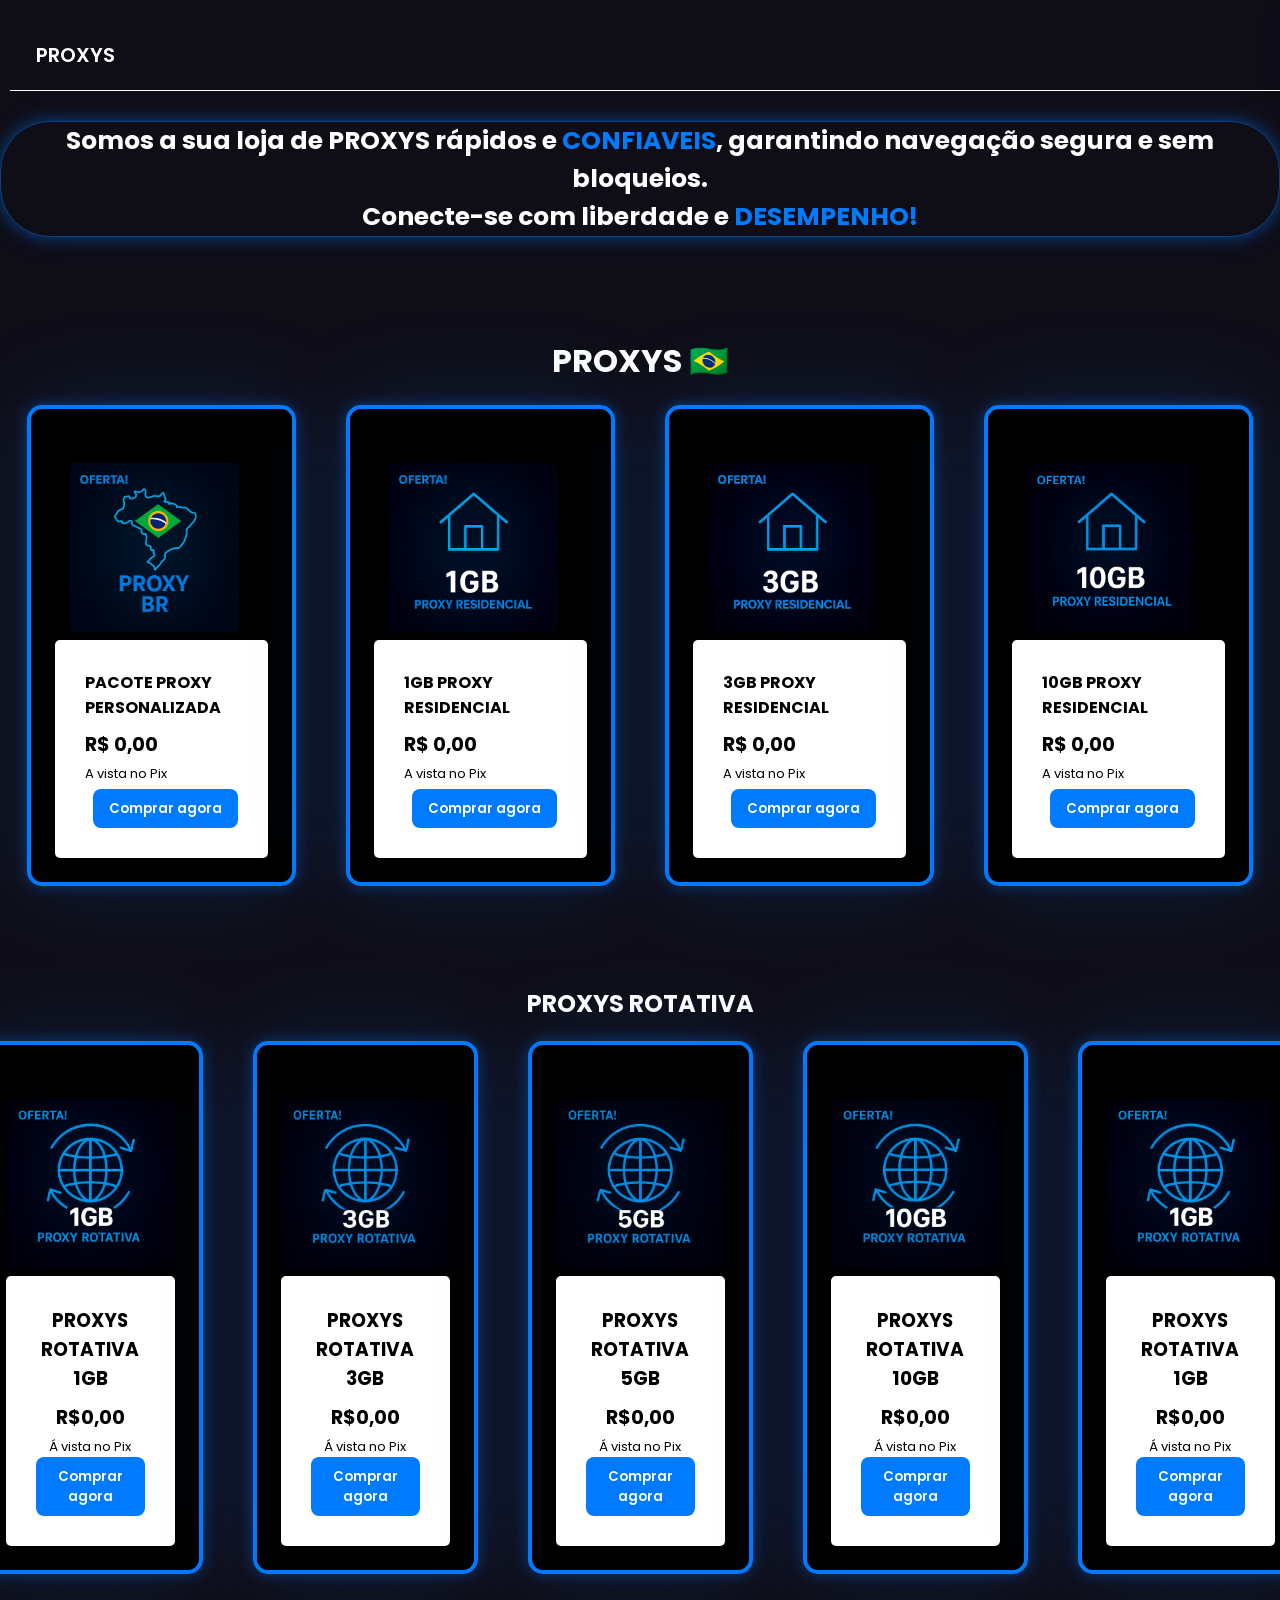
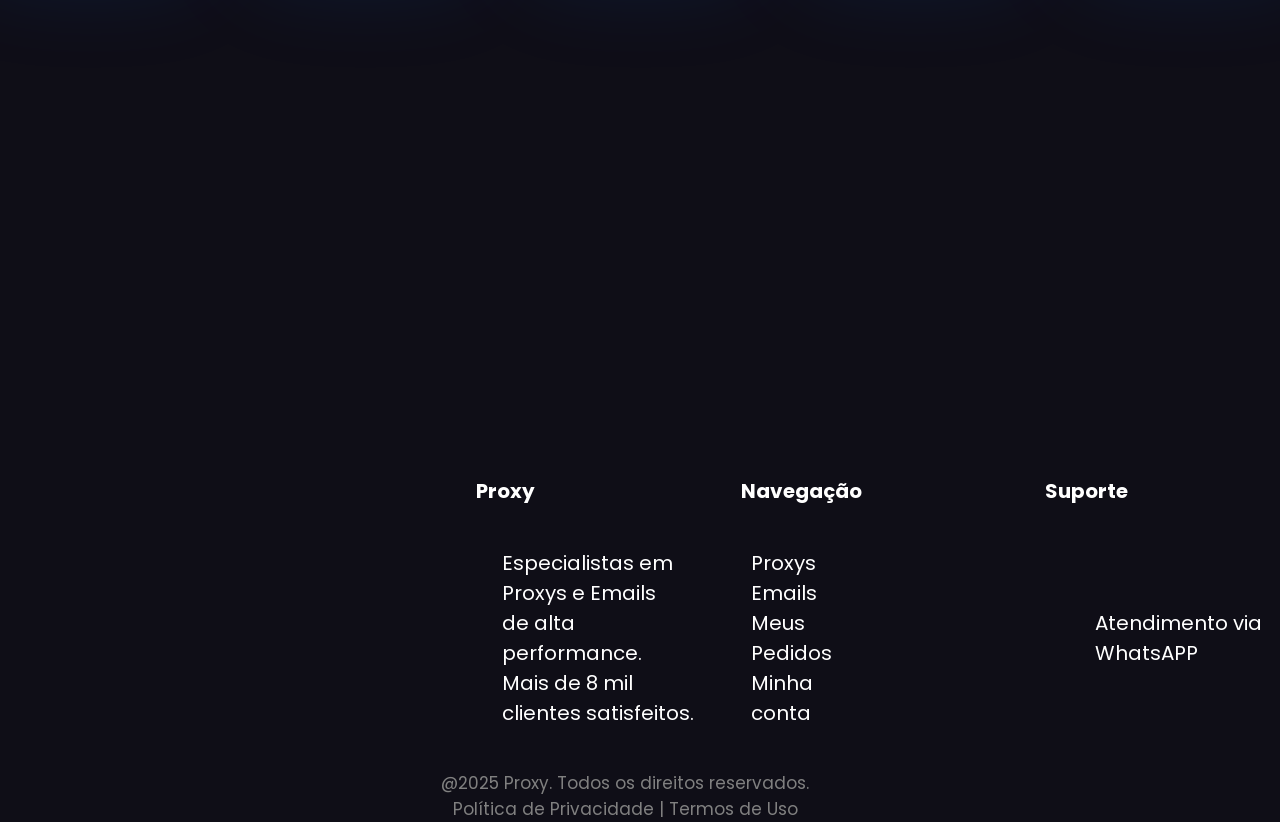
<file: index.html>
<!DOCTYPE html>
<html lang="pt-br">

<head>
    <meta charset="UTF-8">
    <meta name="viewport" content="width=device-width, initial-scale=1.0">
    <title>Proxys</title>
    <link rel="stylesheet" href="./styles.css">
</head>

<body>
    <div class="bubbles">
        <span style="--i:11;"></span>
        <span style="--i:14;"></span>
        <span style="--i:19;"></span>
        <span style="--i:23;"></span>
        <span style="--i:16;"></span>
        <span style="--i:25;"></span>
        <span style="--i:18;"></span>
        <span style="--i:21;"></span>
        <span style="--i:15;"></span>
        <span style="--i:13;"></span>
    </div>

    <header>
        <a onclick="mostrarConteudo('inicio')" class="inicio">PROXYS</a>
        <a href="./login.html" class="btn-login" href>Entrar</a>
        <a class="btn-car">Carrinho</a>
    </header>
    <main>
        <h1 id="1" class="title1">Somos a sua loja de PROXYS rápidos e <span class="blue">CONFIAVEIS</span>, garantindo
            navegação segura e sem bloqueios. <br>Conecte-se com liberdade e <span class="blue">DESEMPENHO!</span></h1>
        <h1 class="title-1">PROXYS 🇧🇷</h1>

        <div class="container-product1" style="display: none;">
            <img class="img-product1" src="./assets/0.png">
            <div class="content-product1">
                <h2>PROXY BR</h2>
                <p class="price">R$ 0,00</p>
                <br>
                <p><span>PROXY BR</span> - Alta perfomace com Ips 100% nacionais</p>
                <br>
                <p> IPs exclusivos do Brasil — perfeitos para autenticação local.<br>
                    <br>
                    Proxys novíssimas, estáveis e com qualidade premium.<br>
                    Super velocidade, sem quedas ou travamentos.<br>
                    Possui 20 dias de Garantia com duração média de 25 dias.<br>
                    Suporte ágil e dedicado, disponível 24h por dia, 7 dias por semana!<br>
                    Quanto maior a quantidade, menor o valor unitário — o desconto é aplicado automaticamente!</p>
                    <input type="number">
                    <button>Adicionar ao carrinho</button>
            </div>

        </div>

        <div class="details-product2" style="display: none;">
             <img class="img-product1" src="./assets/1gb.png">
            <div class="content-product1">
                <h2>PROXY BR</h2>
                <p class="price">R$ 0,00</p>
                <br>
                <p><span>PROXY BR</span> - Alta perfomace com Ips 100% nacionais</p>
                <br>
                <p> IPs exclusivos do Brasil — perfeitos para autenticação local.<br>
                    <br>
                    Proxys novíssimas, estáveis e com qualidade premium.<br>
                    Super velocidade, sem quedas ou travamentos.<br>
                    Possui 20 dias de Garantia com duração média de 25 dias.<br>
                    Suporte ágil e dedicado, disponível 24h por dia, 7 dias por semana!<br>
                    Quanto maior a quantidade, menor o valor unitário — o desconto é aplicado automaticamente!</p>
                    <input type="number">
                    <button>Adicionar ao carrinho</button>
            </div>
        </div>

         <div class="details-product3" style="display: none;">
             <img class="img-product1" src="./assets/3gb.png">
            <div class="content-product1">
                <h2>PROXY BR</h2>
                <p class="price">R$ 0,00</p>
                <br>
                <p><span>PROXY BR</span> - Alta perfomace com Ips 100% nacionais</p>
                <br>
                <p> IPs exclusivos do Brasil — perfeitos para autenticação local.<br>
                    <br>
                    Proxys novíssimas, estáveis e com qualidade premium.<br>
                    Super velocidade, sem quedas ou travamentos.<br>
                    Possui 20 dias de Garantia com duração média de 25 dias.<br>
                    Suporte ágil e dedicado, disponível 24h por dia, 7 dias por semana!<br>
                    Quanto maior a quantidade, menor o valor unitário — o desconto é aplicado automaticamente!</p>
                    <input type="number">
                    <button>Adicionar ao carrinho</button>
            </div>
        </div>

                 <div class="details-product4" style="display: none;">
             <img class="img-product1" src="./assets/10gb.png">
            <div class="content-product1">
                <h2>PROXY BR</h2>
                <p class="price">R$ 0,00</p>
                <br>
                <p><span>PROXY BR</span> - Alta perfomace com Ips 100% nacionais</p>
                <br>
                <p> IPs exclusivos do Brasil — perfeitos para autenticação local.<br>
                    <br>
                    Proxys novíssimas, estáveis e com qualidade premium.<br>
                    Super velocidade, sem quedas ou travamentos.<br>
                    Possui 20 dias de Garantia com duração média de 25 dias.<br>
                    Suporte ágil e dedicado, disponível 24h por dia, 7 dias por semana!<br>
                    Quanto maior a quantidade, menor o valor unitário — o desconto é aplicado automaticamente!</p>
                    <input type="number">
                    <button>Adicionar ao carrinho</button>
            </div>
        </div>

        <article class="box-cards">

            <div class="container-cards">

                <div class="card">
                    <img class="img1" src="./assets/0.png">

                    <div class="content">
                        <p class="p-princ">PACOTE PROXY<br>
                            PERSONALIZADA</p>
                        <p class="price">R$ 0,00</p>
                        <p class="p-px">A vista no Pix</p>
                        <button class="button1" onclick="mostrarConteudo('item1')">Comprar agora</button>
                    </div>

                </div>
                <div class="card">
                    <img class="img1" src="./assets/1gb.png">

                    <div class="content">
                        <p class="p-princ">1GB PROXY <br>RESIDENCIAL</p>
                        <p class="price">R$ 0,00</p>
                        <p class="p-px">A vista no Pix</p>
                        <button class="button2" onclick="mostrarConteudo('item2')">Comprar agora</button>
                    </div>

                </div>
                <div class="card">
                    <img class="img1" src="./assets/3gb.png">

                    <div class="content">
                        <p class="p-princ">3GB PROXY<br>RESIDENCIAL</p>
                        <p class="price">R$ 0,00</p>
                        <p class="p-px">A vista no Pix</p>
                       <button class="button3" onclick="mostrarConteudo('item3')">Comprar agora</button>
                    </div>

                </div>

                <div class="card">
                    <img class="img1" src="./assets/10gb.png">

                    <div class="content">
                        <p class="p-princ">10GB PROXY<br>RESIDENCIAL</p>
                        <p class="price">R$ 0,00</p>
                        <p class="p-px">A vista no Pix</p>
                        <button class="button4" onclick="mostrarConteudo('item4')">Comprar agora</button>
                    </div>

                </div>
            </div>
            <h1 class="title-1"> PROXYS ROTATIVA</h1>
            <div class="container-cards2">


                <div class="card">

                    <img src="./assets/1gbrotativa.png">

                    <div class="content">

                        <h3>PROXYS ROTATIVA 1GB</h3>
                        <p class="price">R$0,00</p>
                        <p class="p-px">Á vista no Pix</p>
                        <button class="button5" onclick="mostrarConteudo('item5')">Comprar agora</button>

                    </div>
                </div>

                <div class="card">

                    <img src="./assets/3gbrotativa.png">

                    <div class="content">

                        <h3>PROXYS ROTATIVA 3GB</h3>
                        <p class="price">R$0,00</p>
                        <p class="p-px">Á vista no Pix</p>
                        <button class="button6" onclick="mostrarConteudo('item6')">Comprar agora</button>

                    </div>
                </div>
                <div class="card">

                    <img src="./assets/5gbrotativa.png">

                    <div class="content">

                        <h3>PROXYS ROTATIVA 5GB</h3>
                        <p class="price">R$0,00</p>
                        <p class="p-px">Á vista no Pix</p>
                        <button class="button7" onclick="mostrarConteudo('item7')">Comprar agora</button>

                    </div>
                </div>
                <div class="card">

                    <img src="./assets/10gbrotativa.png">

                    <div class="content">

                        <h3>PROXYS ROTATIVA 10GB</h3>
                        <p class="price">R$0,00</p>
                        <p class="p-px">Á vista no Pix</p>
                        <button class="button8" onclick="mostrarConteudo('item8')">Comprar agora</button>

                    </div>
                </div>
                <div class="card">

                    <img src="./assets/1gbrotativa.png">

                    <div class="content">

                        <h3>PROXYS ROTATIVA 1GB</h3>
                        <p class="price">R$0,00</p>
                        <p class="p-px">Á vista no Pix</p>
                        <button class="button9" onclick="mostrarConteudo('item9')">Comprar agora</button>

                    </div>
                </div>
            </div>
            </div>
        </article>
    </main>
    <footer>
        <table>
            <tr>
                <th>Proxy</th>
                <th>Navegação</th>
                <th>Suporte</th>
            </tr>
            <tr>
                <td>Especialistas em Proxys e Emails<br> de alta performance.<br>
                    Mais de 8 mil clientes satisfeitos.</td>
                <td class="separar">Proxys <br> Emails <br> Meus Pedidos <br> Minha conta</td>
                <td>Atendimento via WhatsAPP</td>
            </tr>
        </table>
        <p>@2025 Proxy. Todos os direitos reservados.</p>
        <p>Política de Privacidade | Termos de Uso</p>
    </footer>

</body>
<script src="script.js"></script>

</html>
</file>
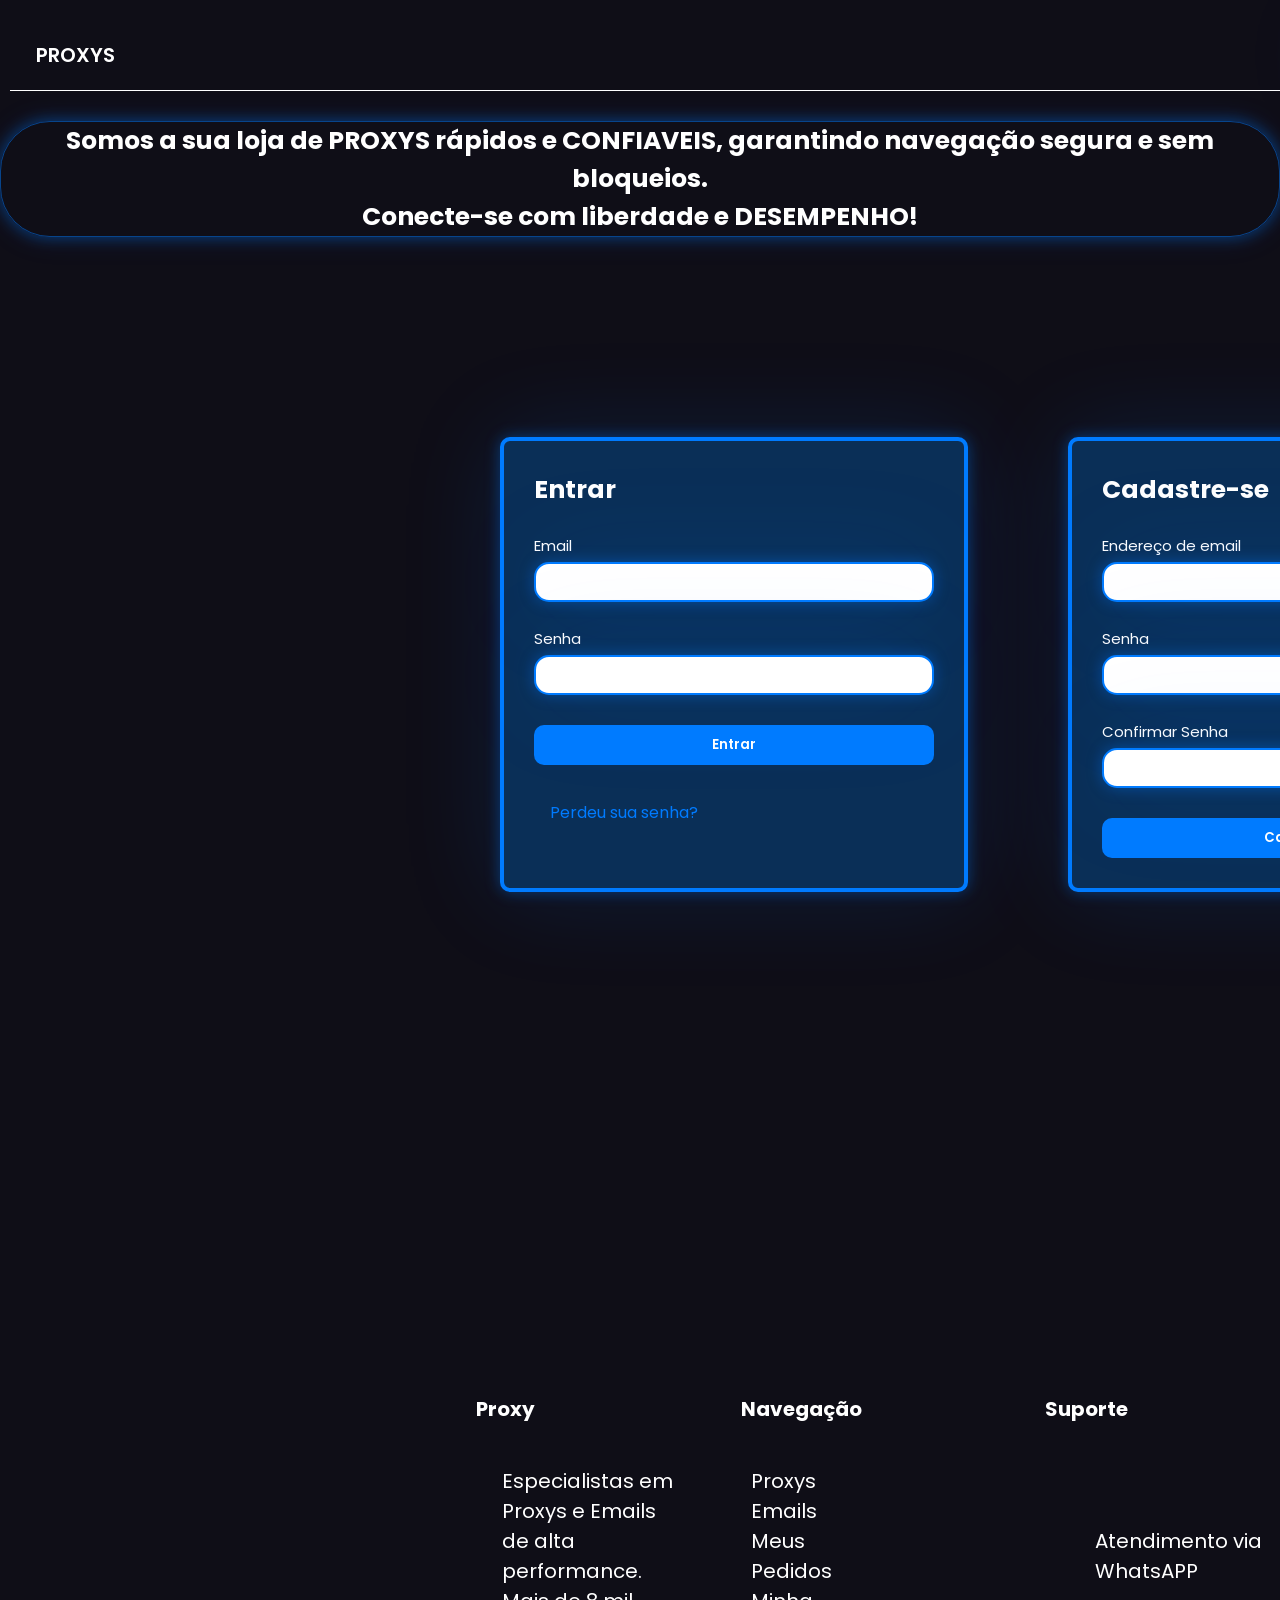
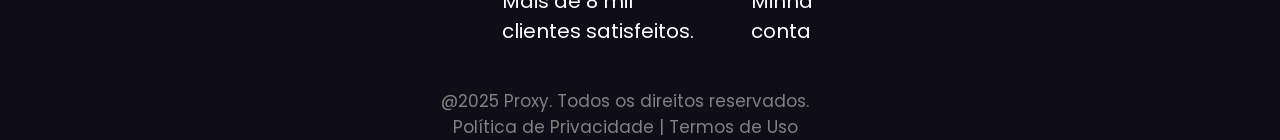
<file: login.html>
<!DOCTYPE html>
<html lang="pt-br">
<head>
    <meta charset="UTF-8">
    <meta name="viewport" content="width=device-width, initial-scale=1.0">
    <link rel="stylesheet" href="./login.css">
    <title>Login - Proxy</title>
</head>
<body>

     <div class="bubbles">
  <span style="--i:11;"></span>
  <span style="--i:14;"></span>
  <span style="--i:19;"></span>
  <span style="--i:23;"></span>
  <span style="--i:16;"></span>
  <span style="--i:25;"></span>
  <span style="--i:18;"></span>
  <span style="--i:21;"></span>
  <span style="--i:15;"></span>
  <span style="--i:13;"></span>
</div>

    <header>
            <a onclick="mostrarConteudo('inicio')" class="inicio">PROXYS</a>
            <button class="btn-login">Entrar</button>
            <button class="btn-car">Carrinho</button>
    </header>
     <h1 class="title1">Somos a sua loja de PROXYS rápidos e <span class="blue">CONFIAVEIS</span>, garantindo navegação segura e sem bloqueios. <br>Conecte-se com liberdade e <span class="blue">DESEMPENHO!</span></h1>
    <div>
        <form class="form1">
            <h1>Entrar</h1>
            <label>Email</label>
            <input type="email" required>
            
            <label>Senha</label>
            <input type="password" required>
            <button type="submit">Entrar</button>
            <a>Perdeu sua senha?</a>
        </form>

        <form class="form2">
            <h1>Cadastre-se</h1>
            <label>Endereço de email</label>
            <input type="email" required>
            <label>Senha</label>
            <input type="password" required>
            <label>Confirmar Senha</label>
            <input type="password" required>
            <button type="submit">Cadastrar</button>
        </form>
    </div>
    <footer>
        <table>
            <tr>
                <th>Proxy</th>
                <th>Navegação</th>
                <th>Suporte</th>
            </tr>
            <tr>
                <td>Especialistas em Proxys e Emails<br> de alta performance.<br>
Mais de 8 mil clientes satisfeitos.</td>
                <td class="separar">Proxys <br> Emails <br> Meus Pedidos <br> Minha conta</td>
                <td>Atendimento via WhatsAPP</td>
            </tr>
        </table>
        <p>@2025 Proxy. Todos os direitos reservados.</p>
        <p>Política de Privacidade | Termos de Uso</p>
    </footer>
</body>
<script src="./script.js"></script>
</html>
</file>
<file: styles.css>
@import url('https://fonts.googleapis.com/css2?family=Poppins:ital,wght@0,100;0,200;0,300;0,400;0,500;0,600;0,700;0,800;0,900;1,100;1,200;1,300;1,400;1,500;1,600;1,700;1,800;1,900&display=swap');

*{
    padding: 0;
    margin: 0;
    box-sizing: border-box;
    font-family: "Poppins", sans-serif;
}

body{
    background-color: #0F0E17; /* roxo quase preto */


}

header{
    display: flex;
    border-bottom: 1px solid;
    margin-left: 10px;
    color: white;
    margin-top: 20px;
    padding: 10px;
}


.btn-login{
    margin-left: 1200px;
    font-size: 16px;
    text-decoration: none;
    background-color: transparent;
    border: solid 1px #007bff;
    box-shadow: 0 0 15px rgba(0,123,255,0.4), 0 0 100px rgba(0,123,255,0.15);
    width: 200px;
    text-align: center;
}

.btn-car{
    margin-left: 30px;
    font-size: 16px;
     text-decoration: none;
    background-color: transparent;
        border: solid 1px #007bff;
    box-shadow: 0 0 15px rgba(0,123,255,0.4), 0 0 100px rgba(0,123,255,0.15);
        width: 200px;
    text-align: center;
}


.container-cards{
    display: flex;
    justify-content: center;
    gap: 50px;
}

.content{
    background-color: white;
    padding: 30px;

    border-radius: 5px;
    
}

.container-cards button{
    margin-left: 8px;
    margin-top: 5px;
}

.title-1{
    margin-top: 100px;
    text-align: center;
    color: white;
    margin-bottom: 20px;
    
    
}

.price{
    font-size: 19px;
    margin-top: 10px;
    font-weight: bold;
}

.p-princ{
    font-weight: bold;
}

.p-px{
    font-size: 13px;
    margin-top: 5px;
}

.card {
  background: #fff;
  border-radius: 10px;
  box-shadow: 0 0 15px rgba(255,255,255,0.05);
  transition: transform 0.2s ease, box-shadow 0.2s ease;
  border: 3px solid #007bff;
}

.card:hover {
  transform: translateY(-5px);
  box-shadow: 0 0 25px rgba(255,255,255,0.1);
}

button, a {
  background: #007bff;
  color: #fff;
  border: none;
  border-radius: 8px;
  padding: 10px 16px;
  cursor: pointer;
  font-weight: 600;
  transition: background 0.2s;
}

button:hover {
  background: #0056d6;
}

a:hover {
  background: #0056d6;
}

header button{
    width: 120px;
    margin-bottom: 10px;
}

img{
    height: 170px;
    margin-top: 30px;
    border-radius: 5px;
    border-bottom: 1px solid;

}

.container-cards2{
    display: flex;
    justify-content: center;
    gap: 50px;
    text-align: center;

}

.img1{
    margin-left: 15px;
}

.card {
  background: black;
  border-radius: 15px;
  padding: 1.5rem;
  box-shadow: 0 4px 15px rgba(0,0,0,0.1);
  transition: all 0.3s ease;
  border: 2px solid transparent;
  border: solid 4px #007bff;
  box-shadow: 0 0 15px rgba(0,123,255,0.4), 0 0 100px rgba(0,123,255,0.15);
}

.card:hover {
  border-color: #002855;
  box-shadow: 0 0 15px rgba(0,123,255,0.4), 0 0 30px rgba(0,123,255,0.15);
  transform: translateY(-4px);
}


.card button {
  background: #007bff;
  color: white;
  border: none;
  border-radius: 8px;
  padding: 0.6rem 1rem;
  font-weight: 600;
  transition: all 0.25s ease;
  cursor: pointer;
}

.card button:hover {
  background: #005ec3;
  box-shadow: 0 0 10px rgba(0,123,255,0.5);
  transform: scale(1.03);
}

.title1{
    color: white;
    text-align: center;
    margin-top: 30px;
    border: 1px solid rgba(0,123,255,0.5);;
    border-radius: 50px;
    box-shadow: 0 0 15px rgba(0,123,255,0.4), 0 0 30px rgba(0,123,255,0.15);
    font-size: 25px;
    
    

}

.blue{
    color: #007bff;
}

table{
    color: white;
    margin-top: 500px;
    font-size: 20px;
    margin-left: 300px;
    
}



.separar{
    padding: 40px;
}

table td{
    padding-left: 200px;
}

footer p {
    color: white;
    text-align: center;
    font-size: 17px;
    margin-right: 30px;
    color: gray;
}

/* ======== BOLHAS DE FUNDO ======== */
.bubbles {
  position: fixed;
  top: 0;
  left: 0;
  width: 100%;
  height: 100%;
  overflow: hidden;
  z-index: 0; /* fica atrás de tudo */
}

.bubbles span {
  position: absolute;
  bottom: -150px;
  background: rgba(0, 123, 255, 0.25);
  box-shadow: 0 0 10px rgba(0, 123, 255, 0.4), 0 0 40px rgba(0, 123, 255, 0.2);
  border-radius: 50%;
  animation: rise 15s linear infinite;
  animation-duration: calc(100s / var(--i));
}

@keyframes rise {
  0% {
    transform: translateY(0) scale(1);
    opacity: 0.6;
  }
  100% {
    transform: translateY(-110vh) scale(0.7);
    opacity: 0;
  }
}

/* tamanhos e posições variadas */
.bubbles span:nth-child(1) { width: 40px; height: 40px; left: 10%; }
.bubbles span:nth-child(2) { width: 20px; height: 20px; left: 25%; }
.bubbles span:nth-child(3) { width: 50px; height: 50px; left: 40%; }
.bubbles span:nth-child(4) { width: 35px; height: 35px; left: 55%; }
.bubbles span:nth-child(5) { width: 25px; height: 25px; left: 70%; }
.bubbles span:nth-child(6) { width: 60px; height: 60px; left: 80%; }
.bubbles span:nth-child(7) { width: 30px; height: 30px; left: 90%; }
.bubbles span:nth-child(8) { width: 15px; height: 15px; left: 15%; }
.bubbles span:nth-child(9) { width: 25px; height: 25px; left: 50%; }
.bubbles span:nth-child(10){ width: 45px; height: 45px; left: 75%; }

/* deixar o conteúdo acima delas */
header, main, footer {
  position: relative;
  z-index: 2;
}

.container-product1 img {
  width: 600px;
  height: 600px;
}

.container-product1, .content-product1{
  color: white;
  display: flex;

}

.container-product1 img {
  width: 600px;              /* reduz o tamanho da imagem */
  height: auto;              /* mantém proporção */
  border-radius: 10px;
}

.content-product1 {
  max-width: 600px;
  font-size: 16px;
  line-height: 1.6;
  border: 1px solid;
  height: 56vh;
  padding-left: 20px;
  margin-top: 30px;

}

.container-product1, .content-product1 {
  display: inline-block;
  vertical-align: top;
}

/* opcional, pra ajustar espaçamento */
.container-product1 {
  margin-right: 20px;
  margin-left: 500px;
 
}

.container-product1 input{
  width: 80px;
  height: 40px;
  margin-top: 30px;padding-left: 15px;
  font-size: 17px;

}



.container-product1 button{
margin-left: 20px;
border: none;

}


.inicio{
  cursor: pointer;
  background-color: transparent;
  text-decoration: none;
  font-size: 20px;

}

.inicio:hover{
 background-color: transparent;
  
}











.details-product2 img {
  width: 600px;
  height: 600px;
}

.details-product2, .content-product1{
  color: white;
  display: flex;

}

.details-product2 img {
  width: 600px;              /* reduz o tamanho da imagem */
  height: auto;              /* mantém proporção */
  border-radius: 10px;
}

.content-product1 {
  max-width: 600px;
  font-size: 16px;
  line-height: 1.6;
  border: 1px solid;
  height: 56vh;
  padding-left: 20px;
  margin-top: 30px;

}

.details-product2, .content-product1 {
  display: inline-block;
  vertical-align: top;
}

/* opcional, pra ajustar espaçamento */
.details-product2 {
  margin-right: 20px;
  margin-left: 500px;
 
}

.details-product2 input{
  width: 80px;
  height: 40px;
  margin-top: 30px;padding-left: 15px;
  font-size: 17px;

}



.details-product2 button{
margin-left: 20px;
border: none;

}









.details-product3 img {
  width: 600px;
  height: 600px;
}

.details-product3, .content-product1{
  color: white;
  display: flex;

}

.details-product3 img {
  width: 600px;              /* reduz o tamanho da imagem */
  height: auto;              /* mantém proporção */
  border-radius: 10px;
}

.content-product1 {
  max-width: 600px;
  font-size: 16px;
  line-height: 1.6;
  border: 1px solid;
  height: 56vh;
  padding-left: 20px;
  margin-top: 30px;

}

.details-product3, .content-product1 {
  display: inline-block;
  vertical-align: top;
}

/* opcional, pra ajustar espaçamento */
.details-product3 {
  margin-right: 20px;
  margin-left: 500px;
 
}

.details-product3 input{
  width: 80px;
  height: 40px;
  margin-top: 30px;padding-left: 15px;
  font-size: 17px;

}



.details-product4 button{
margin-left: 20px;
border: none;

}


.details-product4 img {
  width: 600px;
  height: 600px;
}

.details-product4, .content-product1{
  color: white;
  display: flex;

}

.details-product4 img {
  width: 600px;              /* reduz o tamanho da imagem */
  height: auto;              /* mantém proporção */
  border-radius: 10px;
}

.content-product1 {
  max-width: 600px;
  font-size: 16px;
  line-height: 1.6;
  border: 1px solid;
  height: 56vh;
  padding-left: 20px;
  margin-top: 30px;

}

.details-product4, .content-product1 {
  display: inline-block;
  vertical-align: top;
}

/* opcional, pra ajustar espaçamento */
.details-product4 {
  margin-right: 20px;
  margin-left: 500px;
 
}

.details-product4 input{
  width: 80px;
  height: 40px;
  margin-top: 30px;padding-left: 15px;
  font-size: 17px;

}



.details-product4 button{
margin-left: 20px;
border: none;

}
</file>
<file: login.css>
@import url('https://fonts.googleapis.com/css2?family=Poppins:ital,wght@0,100;0,200;0,300;0,400;0,500;0,600;0,700;0,800;0,900;1,100;1,200;1,300;1,400;1,500;1,600;1,700;1,800;1,900&display=swap');


*{
    margin: 0;
    padding: 0;
    box-sizing: border-box;
    font-family: "Poppins", sans-serif;
}

body{
    background-color: #0F0E17; /* roxo quase preto */


}



div{
    display: flex;
    margin-top: 200px;
    margin-left: 20px;
}

form{
    display: flex;
    flex-direction: column;
    border: solid 1px;
    padding: 30px;
     border: solid 4px #007bff;
     box-shadow: 0 0 15px rgba(0,123,255,0.4), 0 0 100px rgba(0,123,255,0.15);
     background-color: #0a2f57;
     border-radius: 10px;
     color: white;
    
}



form h1{
    font-size: 25px;
}

form input{
    width: 400px;
    height: 40px;
    border-radius: 15px;
    padding: 5px;
    font-size: 15px;
    outline: none;
         border: solid 2px #007bff;
     box-shadow: 0 0 15px rgba(0,123,255,0.4), 0 0 100px rgba(0,123,255,0.15);

}

form label{
    font-size: 15px;
    margin-top: 25px;
    margin-bottom: 5px;
}

form button{
    margin-top: 30px;
    height: 40px;
    border-radius: 10px;
    cursor: pointer;
    background-color: #007bff;
    border: none;
    font-weight: 600;
}

.form2{
    margin-left: 100px;
}

.form1{
    margin-left: 480px;
}

form a{
    margin-top: 25px;
    cursor: pointer;
    color: #007bff;
    background-color: transparent;
    font-weight: 400;
    text-decoration: none;
}

.title{
    color: white;
    text-align: center;
}

header{
    display: flex;
    border-bottom: 1px solid;
    margin-left: 10px;
    color: white;
    margin-top: 20px;
    padding: 10px;
}

.btn-login{
    margin-left: 1200px;
    font-size: 16px;
    text-decoration: none;
    background-color: transparent;
    border: solid 1px #007bff;
    box-shadow: 0 0 15px rgba(0,123,255,0.4), 0 0 100px rgba(0,123,255,0.15);
    width: 200px;
    text-align: center;
}

.btn-car{
    margin-left: 30px;
    font-size: 16px;
     text-decoration: none;
    background-color: transparent;
        border: solid 1px #007bff;
    box-shadow: 0 0 15px rgba(0,123,255,0.4), 0 0 100px rgba(0,123,255,0.15);
        width: 200px;
    text-align: center;
}

button, a {
  background: #007bff;
  color: #fff;
  border: none;
  border-radius: 8px;
  padding: 10px 16px;
  cursor: pointer;
  font-weight: 600;
  transition: background 0.2s;
}

button:hover {
  background: #0056d6;
}

a:hover {
  background: #0056d6;
}

header button{
    width: 120px;
   }

   
.title1{
    color: white;
    text-align: center;
    margin-top: 30px;
    border: 1px solid rgba(0,123,255,0.5);;
    border-radius: 50px;
    box-shadow: 0 0 15px rgba(0,123,255,0.4), 0 0 30px rgba(0,123,255,0.15);
    font-size: 25px;

}

/* ======== BOLHAS DE FUNDO ======== */
.bubbles {
  position: fixed;
  top: 0;
  left: 0;
  width: 100%;
  height: 100%;
  overflow: hidden;
  z-index: -1; /* fica atrás de tudo */
}

.bubbles span {
  position: absolute;
  bottom: -150px;
  background: rgba(0, 123, 255, 0.25);
  box-shadow: 0 0 10px rgba(0, 123, 255, 0.4), 0 0 40px rgba(0, 123, 255, 0.2);
  border-radius: 50%;
  animation: rise 15s linear infinite;
  animation-duration: calc(100s / var(--i));
}

@keyframes rise {
  0% {
    transform: translateY(0) scale(1);
    opacity: 0.6;
  }
  100% {
    transform: translateY(-110vh) scale(0.7);
    opacity: 0;
  }
}

/* tamanhos e posições variadas */
.bubbles span:nth-child(1) { width: 40px; height: 40px; left: 10%; }
.bubbles span:nth-child(2) { width: 20px; height: 20px; left: 25%; }
.bubbles span:nth-child(3) { width: 50px; height: 50px; left: 40%; }
.bubbles span:nth-child(4) { width: 35px; height: 35px; left: 55%; }
.bubbles span:nth-child(5) { width: 25px; height: 25px; left: 70%; }
.bubbles span:nth-child(6) { width: 60px; height: 60px; left: 80%; }
.bubbles span:nth-child(7) { width: 30px; height: 30px; left: 90%; }
.bubbles span:nth-child(8) { width: 15px; height: 15px; left: 15%; }
.bubbles span:nth-child(9) { width: 25px; height: 25px; left: 50%; }
.bubbles span:nth-child(10){ width: 45px; height: 45px; left: 75%; }

/* deixar o conteúdo acima delas */
header, main, footer {
  position: relative;
  z-index: 2;
}

footer p {
    color: white;
    text-align: center;
    font-size: 17px;
    margin-right: 30px;
    color: gray;
}
table{
    color: white;
    margin-top: 500px;
    font-size: 20px;
    margin-left: 300px;
    
}



.separar{
    padding: 40px;
}

table td{
    padding-left: 200px;
}

.inicio{
  cursor: pointer;
  background-color: transparent;
  text-decoration: none;
  font-size: 20px;

}

.inicio:hover{
 background-color: transparent;
  
}
</file>
